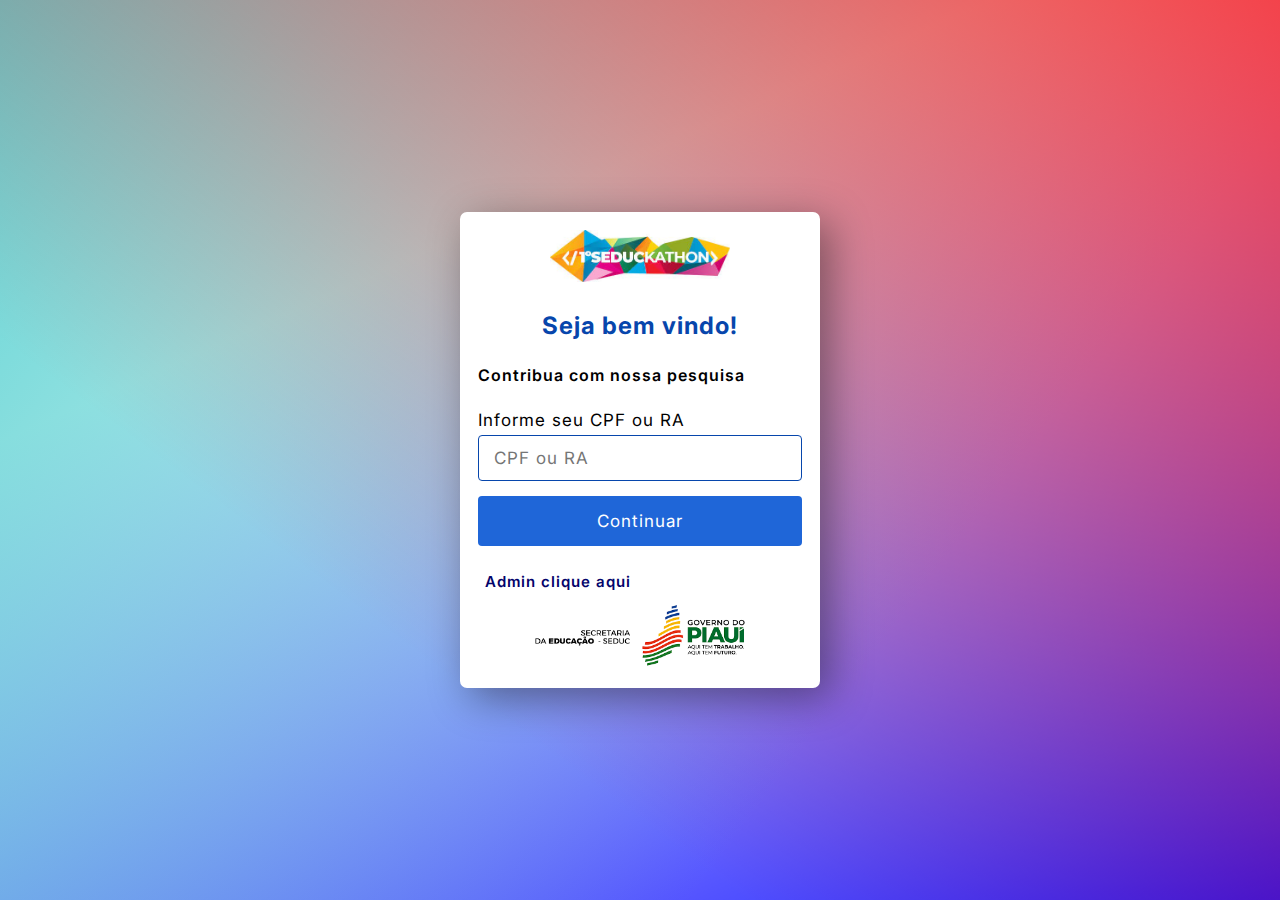
<file: index.html>
<!DOCTYPE html>
<html lang="pt-BR">
<head>
    <meta charset="UTF-8">
    <meta http-equiv="X-UA-Compatible" content="IE=edge">
    <meta name="viewport" content="width=device-width, initial-scale=1.0, shrink-to-fit=no">
    <link rel="shortcut icon" type="image/ico" href="img/favicon.ico"/>
    <link rel="stylesheet" href="css/style.css">
    <title>Home</title>
</head>
<body>

    <div class="page">
        <form action="/pagina2.html" method="GET" class="formLogin">
            <div class="imgSeduckaton">
                <img src="img/seduckaton.jpg" alt="Seduckathon" width="180" height="" title="Seduckathon"/>
            </div>
            
            <h2>Seja bem vindo!</h2>
            <p>Contribua com nossa pesquisa</p>
            <label for="cpf_ra">Informe seu CPF ou RA</label>
            <input type="text" id="cpf_ra" name="cpf_ra" onkeypress="return onlynumber();" autocomplete="off" minlength="11" maxlength="11" placeholder="CPF ou RA" autofocus="true" required />
            <button type="submit" value="" class="btn">Continuar</button>
            <p><a href="/login.html" class="link-voltar">Admin clique aqui</a></p>
            <div class="imgSeduc">
                <img src="img/seducpi.png" alt="SEDUC-PI" width="240" height="" title="SEDUC-PI"/>
            </div>
        </form>
    </div>

    <!-- Script para aceitar somente numeros no campo input do cpf -->
    <script type='text/javascript' language="javascript">
        function onlynumber(evt) {
            var theEvent = evt || window.event;
            var key = theEvent.keyCode || theEvent.which;
            key = String.fromCharCode( key );
            var regex = /^[0-9.]+$/;
            if( !regex.test(key) ) { 
            theEvent.returnValue = false;
            if(theEvent.preventDefault) theEvent.preventDefault();
            }
        }
    </script>

</body>
</html>
</file>
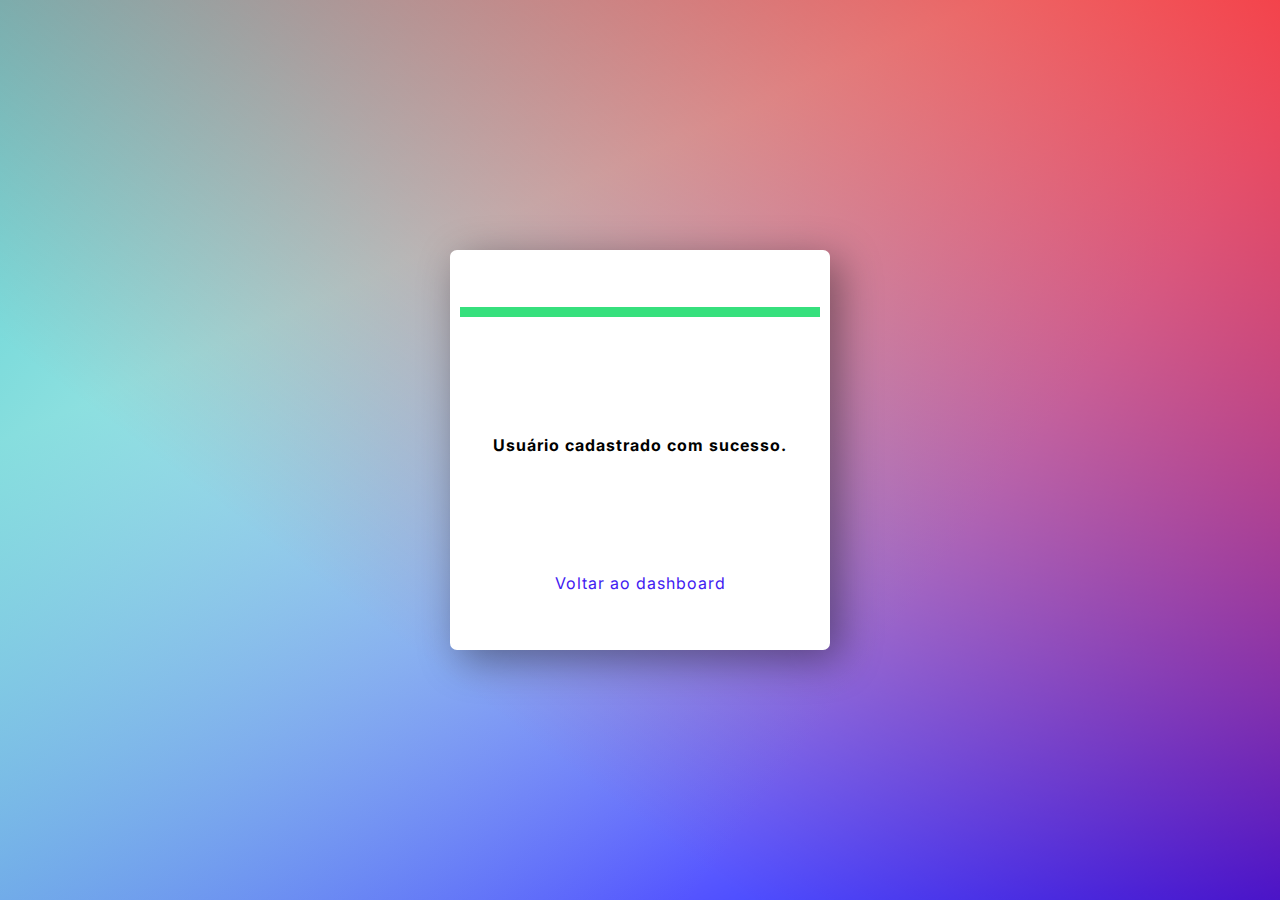
<file: cadSuccess.html>
<!DOCTYPE html>
<html lang="pt-BR">

<head>
    <meta charset="UTF-8">
    <meta http-equiv="X-UA-Compatible" content="IE=edge">
    <meta name="viewport" content="width=device-width, initial-scale=1.0, shrink-to-fit=no">
    <link rel="shortcut icon" type="image/ico" href="img/favicon.ico"/>
    <link rel="stylesheet" href="css/style.css">
    <script src="https://code.jquery.com/jquery-3.6.0.min.js"></script>
    <title>Feedback</title>
</head>

<body>

    <div class="page">
        <div class="cx-success">
            <hr/>
            <h4>Usuário cadastrado com sucesso.</h4>          
            <a href="/dashboard.html">Voltar ao dashboard</a>
        </div>
    </div>

</body> 
</html>
</file>
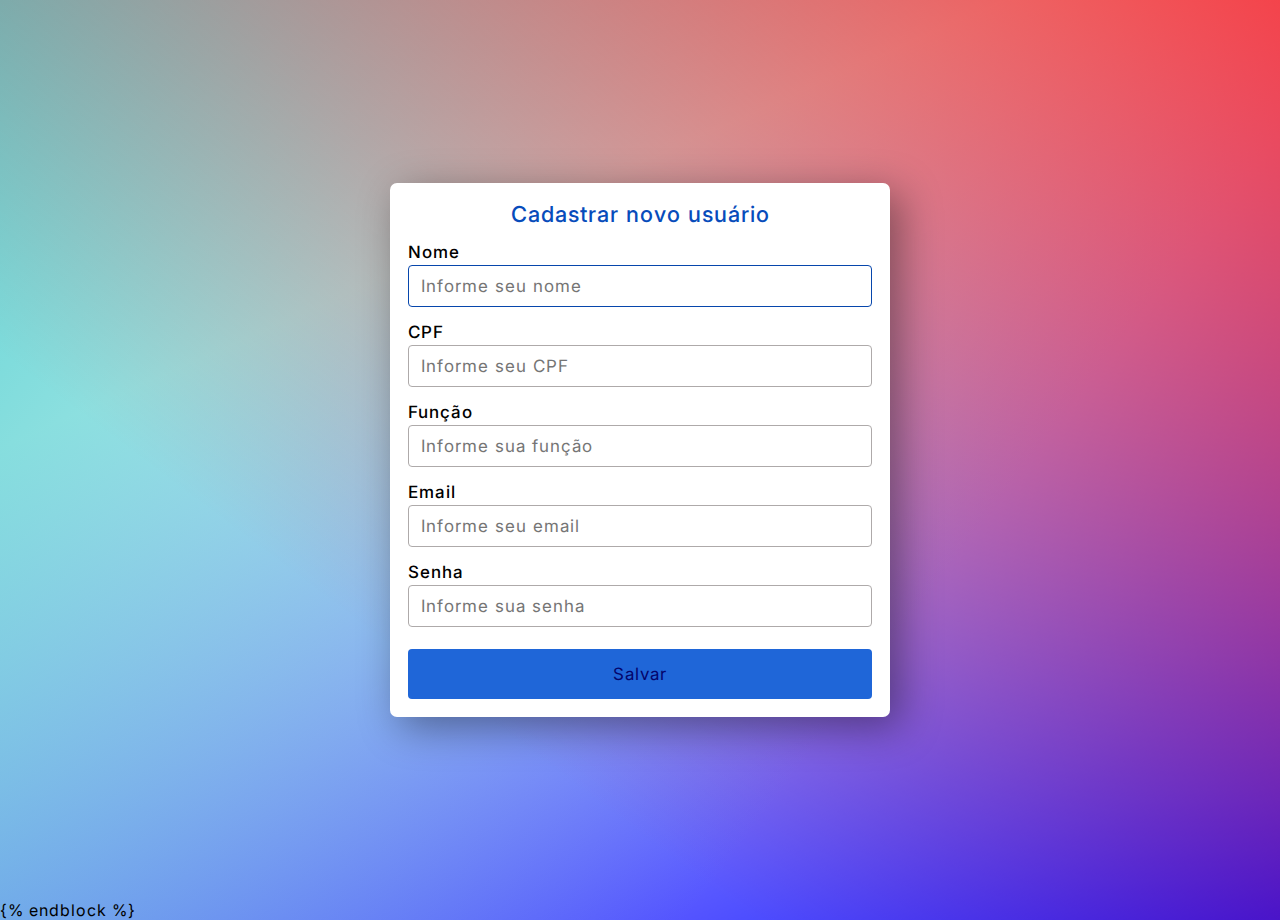
<file: create_user.html>
<!DOCTYPE html>
<html lang="pt-BR">
<head>
    <meta charset="UTF-8">
    <meta http-equiv="X-UA-Compatible" content="IE=edge">
    <meta name="viewport" content="width=device-width, initial-scale=1.0, shrink-to-fit=no">
    <link rel="shortcut icon" type="image/ico" href="img/favicon.ico"/>
    <link rel="stylesheet" href="css/style.css">
    <title>Feedback</title>
</head>

<body>
    <div class="page">
        <form action="/cadSuccess.html" method="" class="formCad" id="myForm">
            <p>Cadastrar novo usuário</p>
            <div class="form-group">
                <label for="nome">Nome</label>
                <input type="text" name="nome" id="nome"
                    placeholder="Informe seu nome" class="form-control"
                    autofocus="true" minlength="5" autocomplete="off" required/>
            </div>

            <div class="form-group">
                <label for="cpf">CPF</label>
                <input type="text" name="cpf" id="cpf"
                    placeholder="Informe seu CPF" class="form-control"
                    onkeypress="return onlynumber();" minlength="11" maxlength="11" autocomplete="off" required/>
            </div>

            <div class="form-group">
                <label for="funcao">Função</label>
                <input type="text" name="funcao" id="funcao"
                    placeholder="Informe sua função" class="form-control"
                    autocomplete="off" />
            </div>

            <div class="form-group">
                <label for="email">Email</label>
                <input type="email" name="email" id="email"
                    placeholder="Informe seu email" class="form-control"
                    minlength="6" autocomplete="off" required/>
            </div>

            <div class="form-group">
                <label for="senha">Senha</label>
                <input type="password" name="senha" id="senha"
                    placeholder="Informe sua senha" class="form-control" minlength="6" required/>
            </div>

            <div class="form-group">
                <button type="submit" class="btn"><a href="/cadSuccess.html">Salvar</a></button>
            </div>
        </form>
    </div>

    <!-- Script para aceitar somente numeros no campo input do cpf -->
    <script type='text/javascript' language="javascript">
        function onlynumber(evt) {
            var theEvent = evt || window.event;
            var key = theEvent.keyCode || theEvent.which;
            key = String.fromCharCode( key );
            var regex = /^[0-9]+$/;
            if( !regex.test(key) ) { 
            theEvent.returnValue = false;
            if(theEvent.preventDefault) theEvent.preventDefault();
            }
        }
    </script>

{% endblock %}
</body>
</html>
</file>
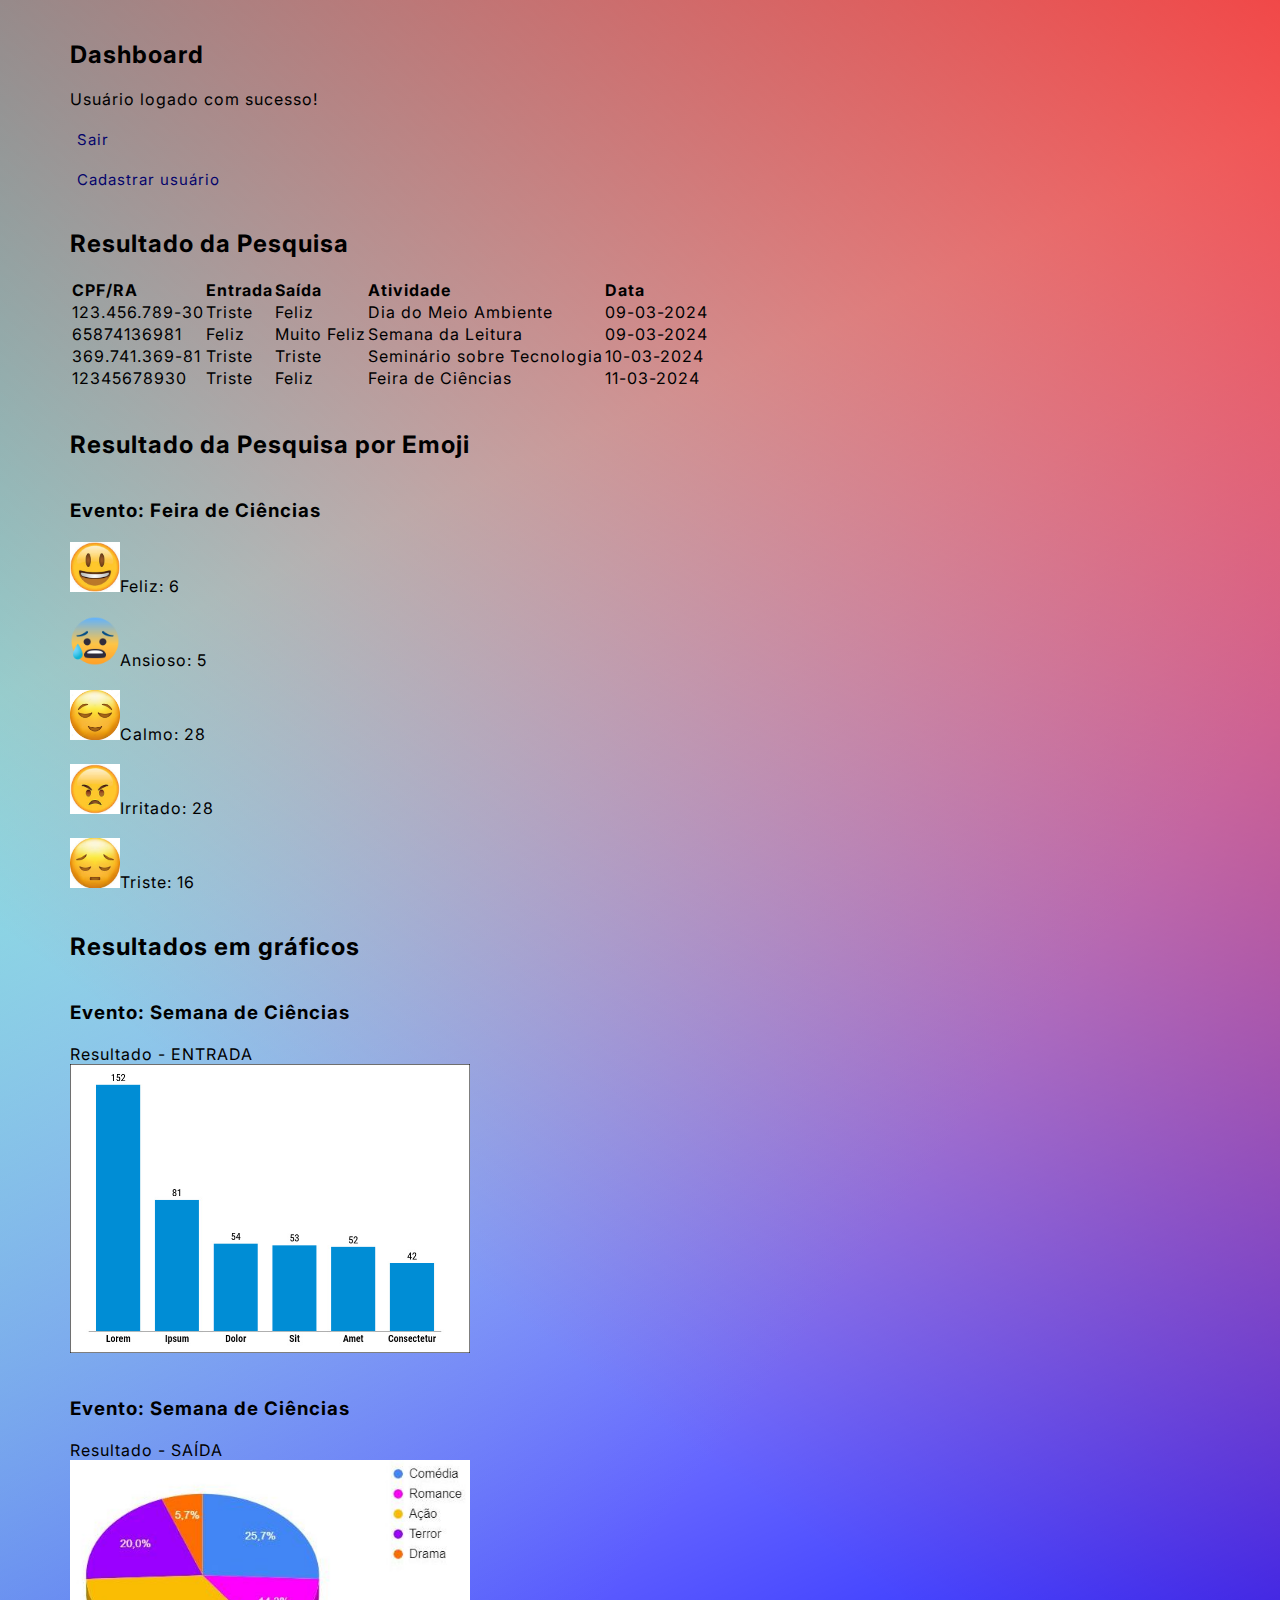
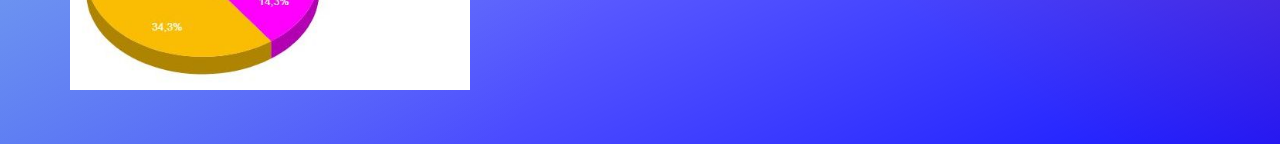
<file: dashboard.html>
<!DOCTYPE html>
<html lang="pt-BR">

<head>
    <meta charset="UTF-8">
    <meta http-equiv="X-UA-Compatible" content="IE=edge">
    <meta name="viewport" content="width=device-width, initial-scale=1.0, shrink-to-fit=no">
    <link rel="shortcut icon" type="image/ico" href="img/favicon.ico"/>
    <link rel="stylesheet" href="css/style.css">
    <script src="https://code.jquery.com/jquery-3.6.0.min.js"></script>
    <title>Feedback</title>
</head>
    <style>
        .container {
            margin-left: 70px;
            text-align: left;
            margin-bottom: 50px;
        }

        .container h2, h3 {
            margin-top: 40px;
        }

        .container p, table {
            margin-top: 20px; 
        }
    </style>
<body>
    <div class="container">
        <h2>Dashboard</h2>
        <p>Usuário logado com sucesso!</p>
        <p><a href="/logout.html" class="link-voltar">Sair</a></p>
        <p><a href="/create_user.html" class="link-voltar">Cadastrar usuário</a></p>
        <h2>Resultado da Pesquisa</h2>
        <table class="table">
            <thead>
                <tr>
                <!-- <th scope="col">#</th> -->
                <th scope="col">CPF/RA</th>
                <th scope="col">Entrada</th>
                <th scope="col">Saída</th>
                <th scope="col">Atividade</th>
                <th scope="col">Data</th>
                </tr>
            </thead>
            <tbody>
                <tr>
                    <!-- <th scope="row">1</th> -->
                    <td>123.456.789-30</td>
                    <td>Triste</td>
                    <td>Feliz</td>
                    <td>Dia do Meio Ambiente</td>
                    <td>09-03-2024</td>
                </tr>
                <tr>
                    <!-- <th scope="row">2</th> -->
                    <td>65874136981</td>
                    <td>Feliz</td>
                    <td>Muito Feliz</td>
                    <td>Semana da Leitura</td>
                    <td>09-03-2024</td>
                </tr>
                <tr>
                    <!-- <th scope="row">3</th> -->
                    <td>369.741.369-81</td>
                    <td>Triste</td>
                    <td>Triste</td>
                    <td>Seminário sobre Tecnologia</td>
                    <td>10-03-2024</td>
                </tr>
                <tr>
                    <!-- <th scope="row">1</th> -->
                    <td>12345678930</td>
                    <td>Triste</td>
                    <td>Feliz</td>
                    <td>Feira de Ciências</td>
                    <td>11-03-2024</td>
                </tr>
            </tbody>
        </table>
        <h2>Resultado da Pesquisa por Emoji</h2>
        <h3>Evento: Feira de Ciências</h3>

        <p><img src="img/feliz.jpg" alt="Feliz" width="50" height="50" title="Feliz"/>Feliz: 6</p>   
        <p><img src="img/ansioso.png" alt="Ansioso" width="50" height="50" title="Ansioso"/>Ansioso: 5</p>
        <p><img src="img/calmo.jpg" alt="Calmo" width="50" height="50" title="Calmo"/>Calmo: 28</p>
        <p><img src="img/irritado.jpg" alt="Irritado" width="50" height="50" title="Irritado"/>Irritado: 28</p>
        <p><img src="img/triste.jpg" alt="Triste" width="50" height="50" title="Triste"/>Triste: 16</p>
        
        <h2>Resultados em gráficos</h2>
        
        <h3>Evento: Semana de Ciências</h3>
        <p>Resultado - ENTRADA</p>
        <img src="img/coluna.jpg" alt="Coluna" width="400" height="" title="Gráfico Coluna"/>
        
        <h3>Evento: Semana de Ciências</h3>
        <p>Resultado - SAÍDA</p>
        <img src="img/pizza.jpg" alt="Pizza" width="400" height="" title="Gráfico Pizza"/>
    </div>

</body> 
</html>
</file>
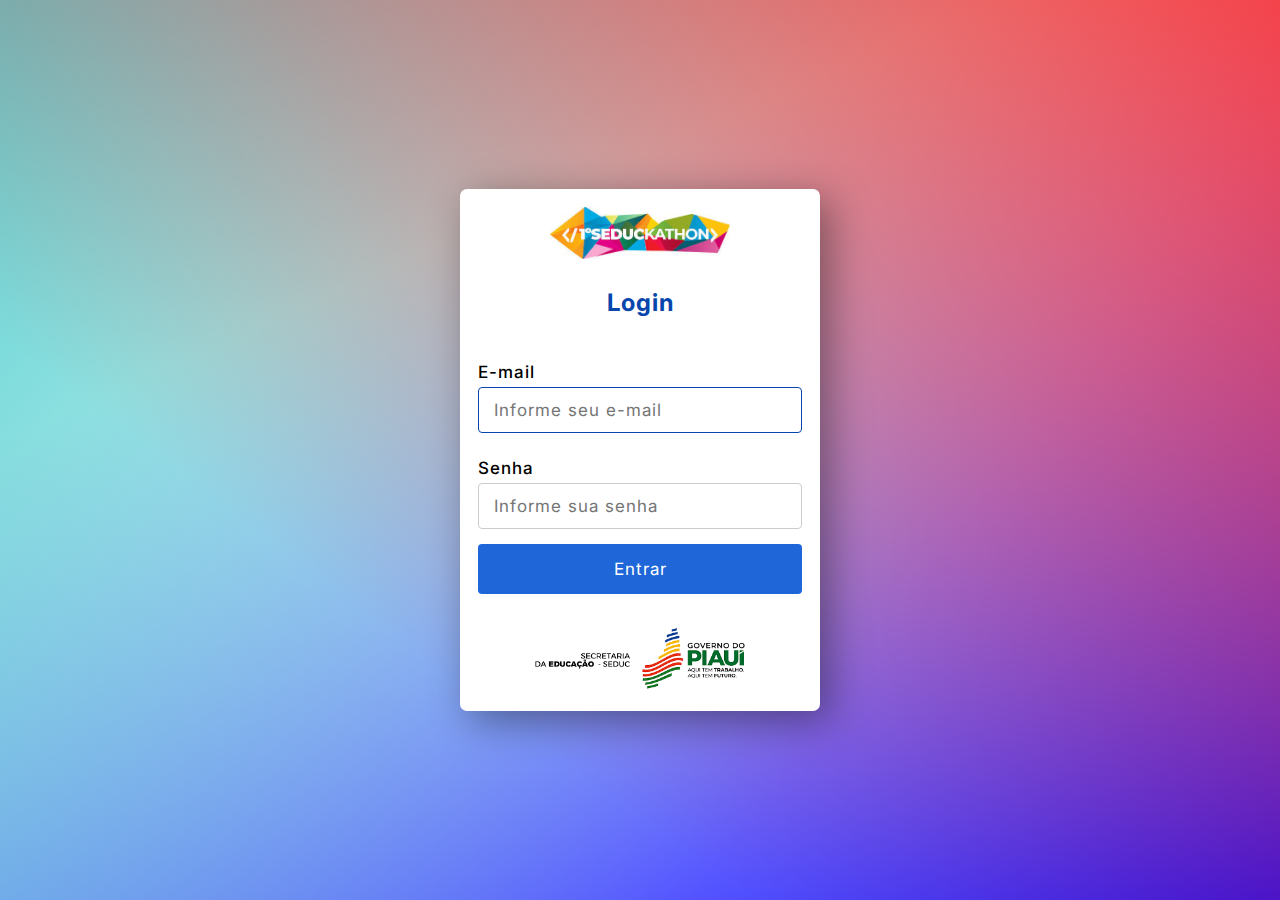
<file: login.html>
<!DOCTYPE html>
<html lang="pt-BR">
<head>
    <meta charset="UTF-8">
    <meta http-equiv="X-UA-Compatible" content="IE=edge">
    <meta name="viewport" content="width=device-width, initial-scale=1.0, shrink-to-fit=no">
    <link rel="shortcut icon" type="image/ico" href="img/favicon.ico"/>
    <link rel="stylesheet" href="css/style.css">
    <title>Feedback</title>
</head>
<body>

    <div class="page">
        <form action="/dashboard.html" method="GET" class="formLogin">
            <div class="imgSeduckaton">
                <img src="img/seduckaton.jpg" alt="Seduckathon" width="180" height="" title="Seduckathon"/>
            </div>
            
            <h2>Login</h2>

            <label class="labeLogin" for="email">E-mail</label>
            <input type="email" id="email" name="email" autocomplete="off" minlength="5" placeholder="Informe seu e-mail" autofocus="true" required />
            <label class="labeLogin" for="senha">Senha</label>
            <input type="password" id="senha" name="senha" autocomplete="off" minlength="6" placeholder="Informe sua senha" required />
            <button type="submit" class="btn">Entrar</button>
            <div class="imgSeduc">
                <img src="img/seducpi.png" alt="SEDUC-PI" width="240" height="" title="SEDUC-PI"/>
            </div>
        </form>
    </div>

</body>
</html>
</file>
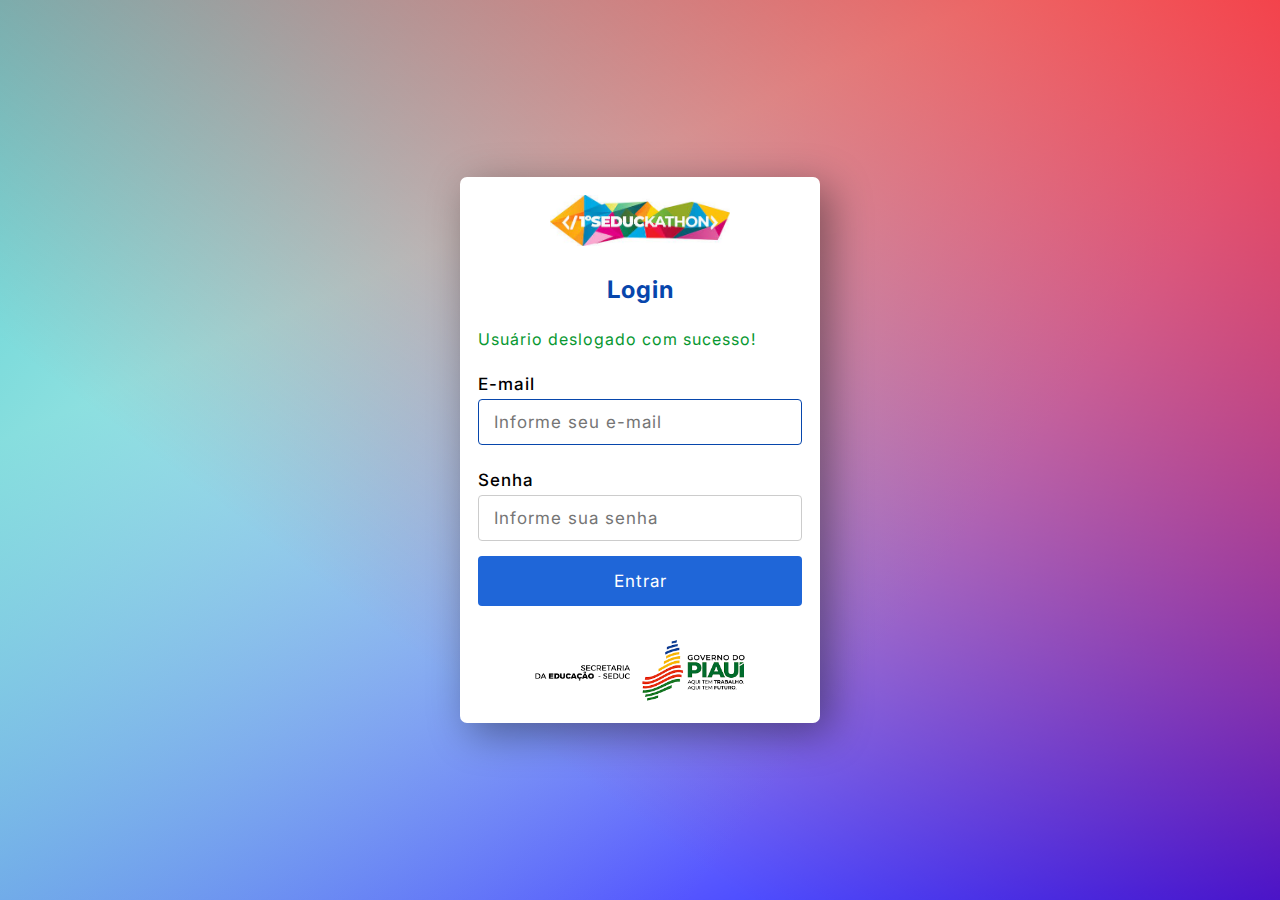
<file: logout.html>
<!DOCTYPE html>
<html lang="pt-BR">
<head>
    <meta charset="UTF-8">
    <meta http-equiv="X-UA-Compatible" content="IE=edge">
    <meta name="viewport" content="width=device-width, initial-scale=1.0, shrink-to-fit=no">
    <link rel="shortcut icon" type="image/ico" href="img/favicon.ico"/>
    <link rel="stylesheet" href="css/style.css">
    <title>Feedback</title>
</head>
    <style>
        span {
            color: #089831;
        }
    </style>
<body>

    <div class="page">
        <form action="/dashboard.html" method="GET" class="formLogin">
            <div class="imgSeduckaton">
                <img src="img/seduckaton.jpg" alt="Seduckathon" width="180" height="" title="Seduckathon"/>
            </div>
            
            <h2>Login</h2>
            <span>Usuário deslogado com sucesso!</span>
            <label class="labeLogin" for="email">E-mail</label>
            <input type="email" id="email" name="email" autocomplete="off" minlength="5" placeholder="Informe seu e-mail" autofocus="true" required />
            <label class="labeLogin" for="senha">Senha</label>
            <input type="password" id="senha" name="senha" autocomplete="off" minlength="6" placeholder="Informe sua senha" required />
            <button type="submit" class="btn">Entrar</button>
            <div class="imgSeduc">
                <img src="img/seducpi.png" alt="SEDUC-PI" width="240" height="" title="SEDUC-PI"/>
            </div>
        </form>
    </div>

</body>
</html>
</file>
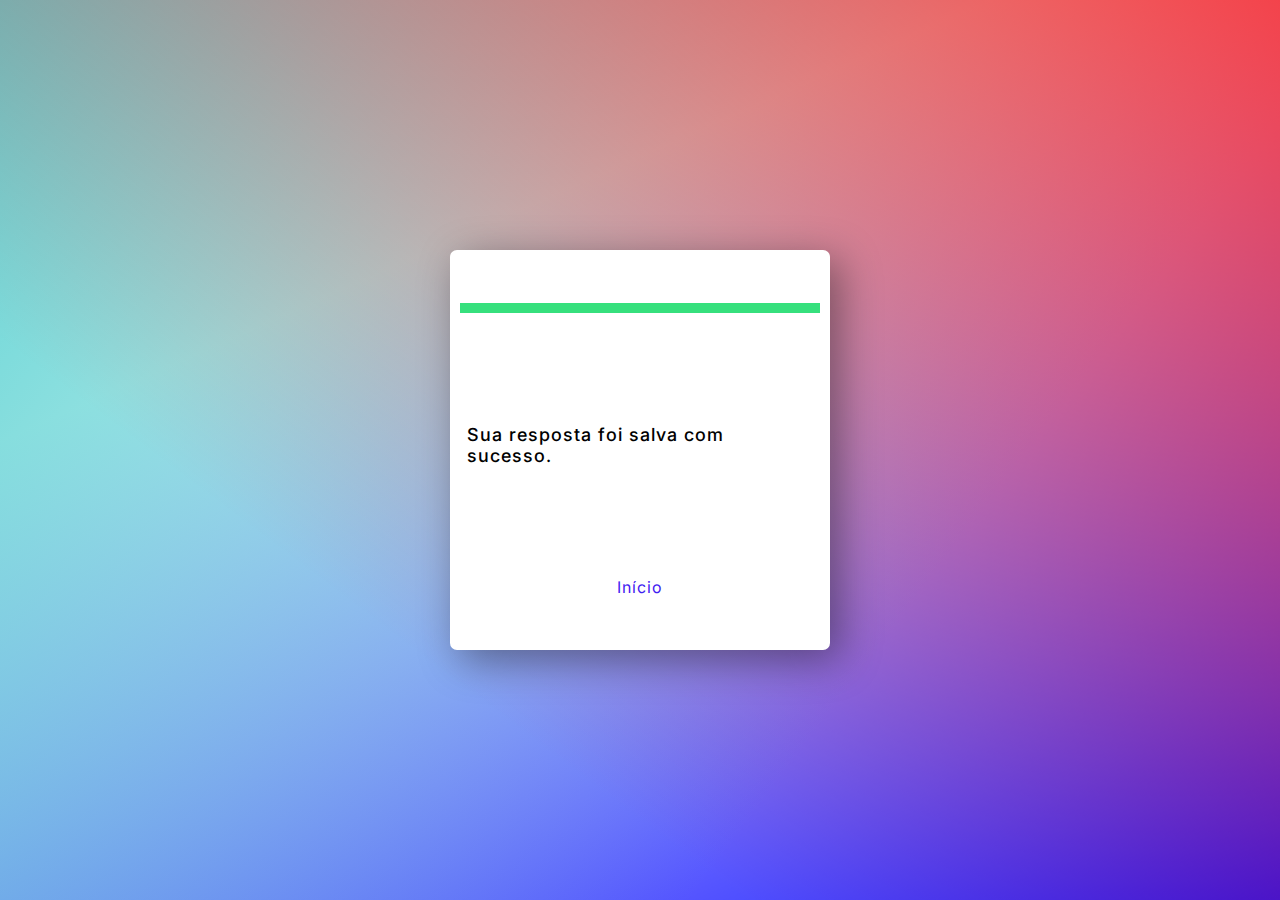
<file: msgSuccess.html>
<!DOCTYPE html>
<html lang="pt-BR">

<head>
    <meta charset="UTF-8">
    <meta http-equiv="X-UA-Compatible" content="IE=edge">
    <meta name="viewport" content="width=device-width, initial-scale=1.0, shrink-to-fit=no">
    <link rel="shortcut icon" type="image/ico" href="img/favicon.ico"/>
    <link rel="stylesheet" href="css/style.css">
    <script src="https://code.jquery.com/jquery-3.6.0.min.js"></script>
    <title>Feedback</title>
</head>

<body>
    <div class="page">
        <div class="cx-success">
            <hr/>
            <p>Sua resposta foi salva com sucesso.</p>
            <a href="/">Início</a>
        </div>
    </div>

</body> 
</html>
</file>
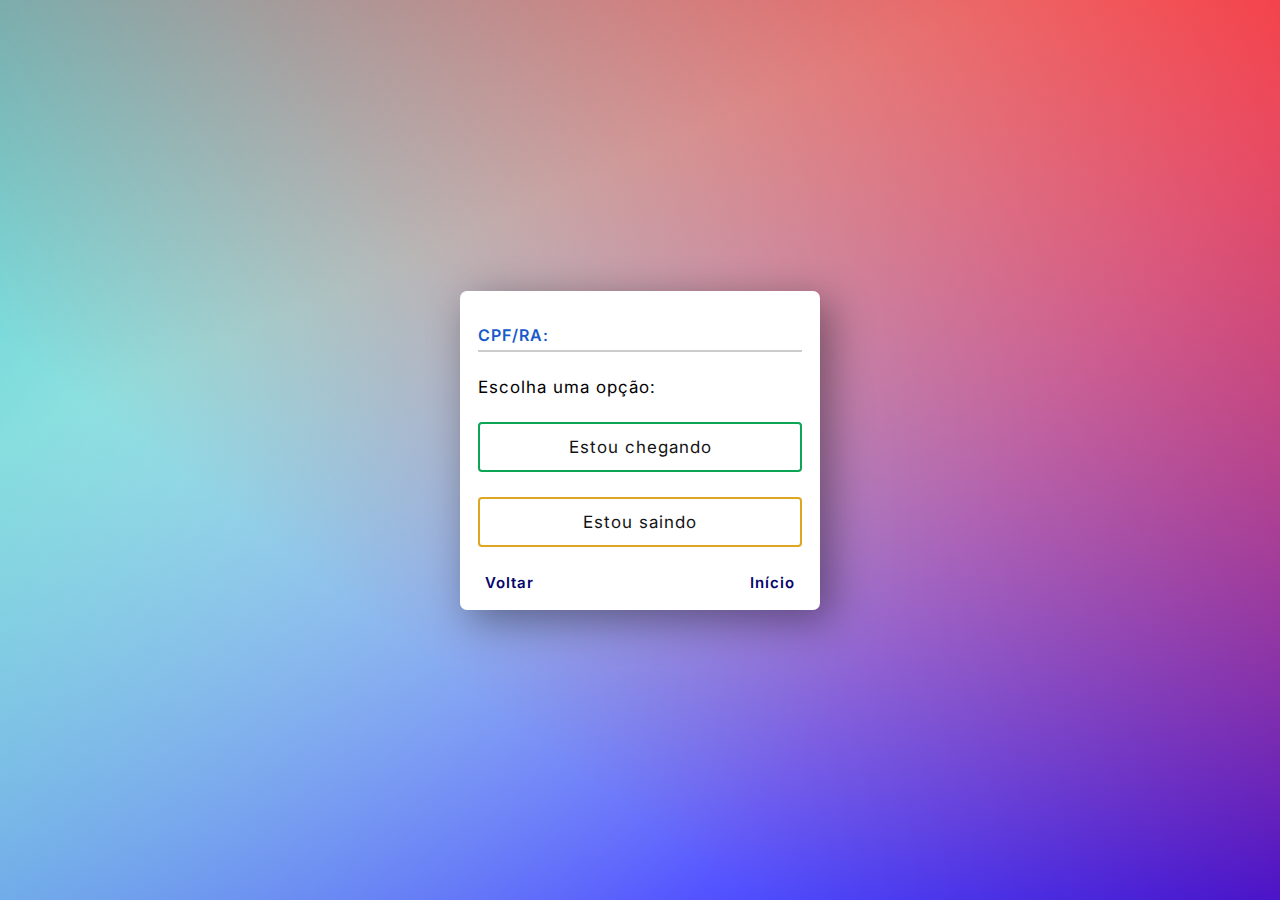
<file: pagina2.html>
<!DOCTYPE html>
<html lang="pt-BR">
<head>
    <meta charset="UTF-8">
    <meta http-equiv="X-UA-Compatible" content="IE=edge">
    <meta name="viewport" content="width=device-width, initial-scale=1.0, shrink-to-fit=no">
    <link rel="shortcut icon" type="image/ico" href="img/favicon.ico"/>
    <link rel="stylesheet" href="css/style.css">
    <title>Escolher</title>
</head>
<body>
    
    <div class="page"> 

        <div class="formLogin">
            <p class="cpf">CPF/RA: </p>
            <hr/>
            <label>Escolha uma opção:</label>
            <form action="/pagina3.html" method="GET" class="">
                <input type="text" name="cpf_ra" value="" hidden /><br>
                <button type="submit" class="btn-link chegando" value="">Estou chegando</button>
            </form>
            
            <form action="/pagina4.html" method="GET" class="">
                <input type="text" name="cpf_ra" value="" hidden /><br>
                <button type="submit" class="btn-link saindo" value="">Estou saindo</button>
            </form>
            <div class="linksFinais">
                <p><a href="javascript:history.back()" class="link-voltar">Voltar</a></p>
                <p><a href="/" class="link-voltar">Início</a></p>
            </div>
        </div>

    </div>
    
</body>
</html>
</file>
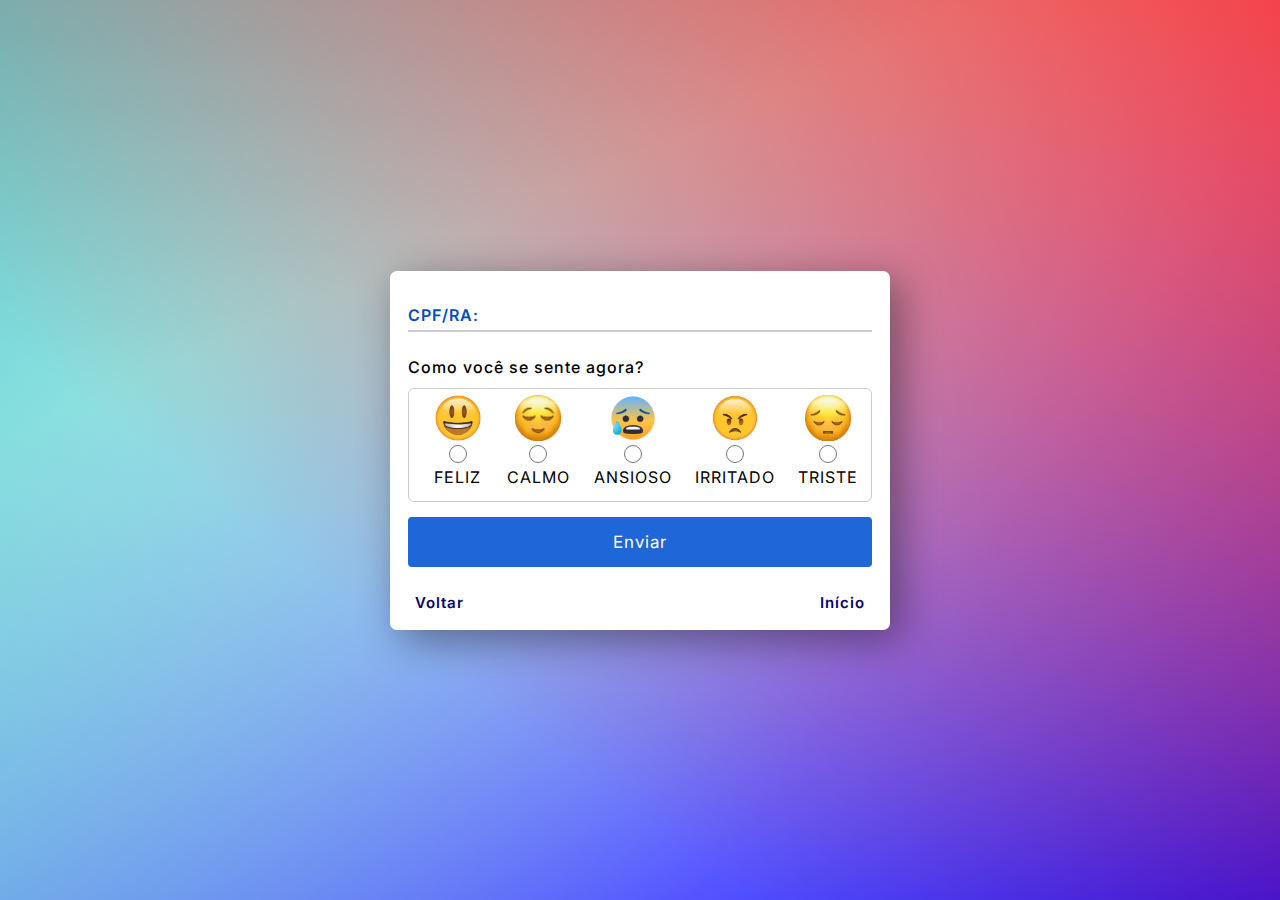
<file: pagina3.html>
<!DOCTYPE html>
<html lang="pt-BR">
<head>
    <meta charset="UTF-8">
    <meta http-equiv="X-UA-Compatible" content="IE=edge">
    <meta name="viewport" content="width=device-width, initial-scale=1.0, shrink-to-fit=no">
    <link rel="shortcut icon" type="image/ico" href="img/favicon.ico"/>
    <link rel="stylesheet" href="css/style.css">
    <title>Feedback</title>
</head>
<body>
    
    <div class="page2"> 

            <form action="/msgSuccess.html" method="GET" class="formulario" id="myForm">
                <p class="cpf">CPF/RA:</p>
                <hr/>
                <input type="text" id="cpf_ra" name="cpf_ra" value="" hidden>
                            
                <label>Como você se sente agora?</label>
                <div class="cx-emoji">
                    <div class="emoji">
                        <img src="img/feliz.jpg" alt="Feliz" width="46" height="46" title="Feliz"/>
                        <br/><input type="radio" id="status_chegada" name="status_chegada" value="FELIZ" required>                  
                        <span>FELIZ</span>
                    </div>

                    <div class="emoji">
                        <img src="img/calmo.jpg" alt="Calmo" width="46" height="46" title="Calmo"/>
                        <br/><input type="radio" id="status_chegada" name="status_chegada" value="CALMO" required>
                        <span>CALMO</span>
                    </div>

                    <div class="emoji">
                        <img src="img/ansioso.png" alt="Ansioso" width="46" height="46" title="Ansioso"/>
                        <br/><input type="radio" id="status_chegada" name="status_chegada" value="ANSIOSO" required>
                        <span>ANSIOSO</span>
                    </div>

                    <div class="emoji">
                        <img src="img/irritado.jpg" alt="Irritado" width="46" height="46" title="Irritado"/>
                        <br/><input type="radio" id="status_chegada" name="status_chegada" value="IRRITADO" required>
                        <span>IRRITADO</span>
                    </div>

                    <div class="emoji">
                        <img src="img/triste.jpg" alt="Triste" width="46" height="46" title="Triste"/>
                        <br/><input type="radio" id="status_chegada" name="status_chegada" value="TRISTE" required>
                        <span>TRISTE</span>
                    </div>
                </div>
                
                <button type="submit" class="btn" value="">Enviar</button>
                
                <div class="linksFinais">
                    <p><a href="javascript:history.back()" class="link-voltar">Voltar</a></p>
                    <p><a href="/" class="link-voltar">Início</a></p>
                </div>
            </form>

    </div>

</body>
</html>
</file>
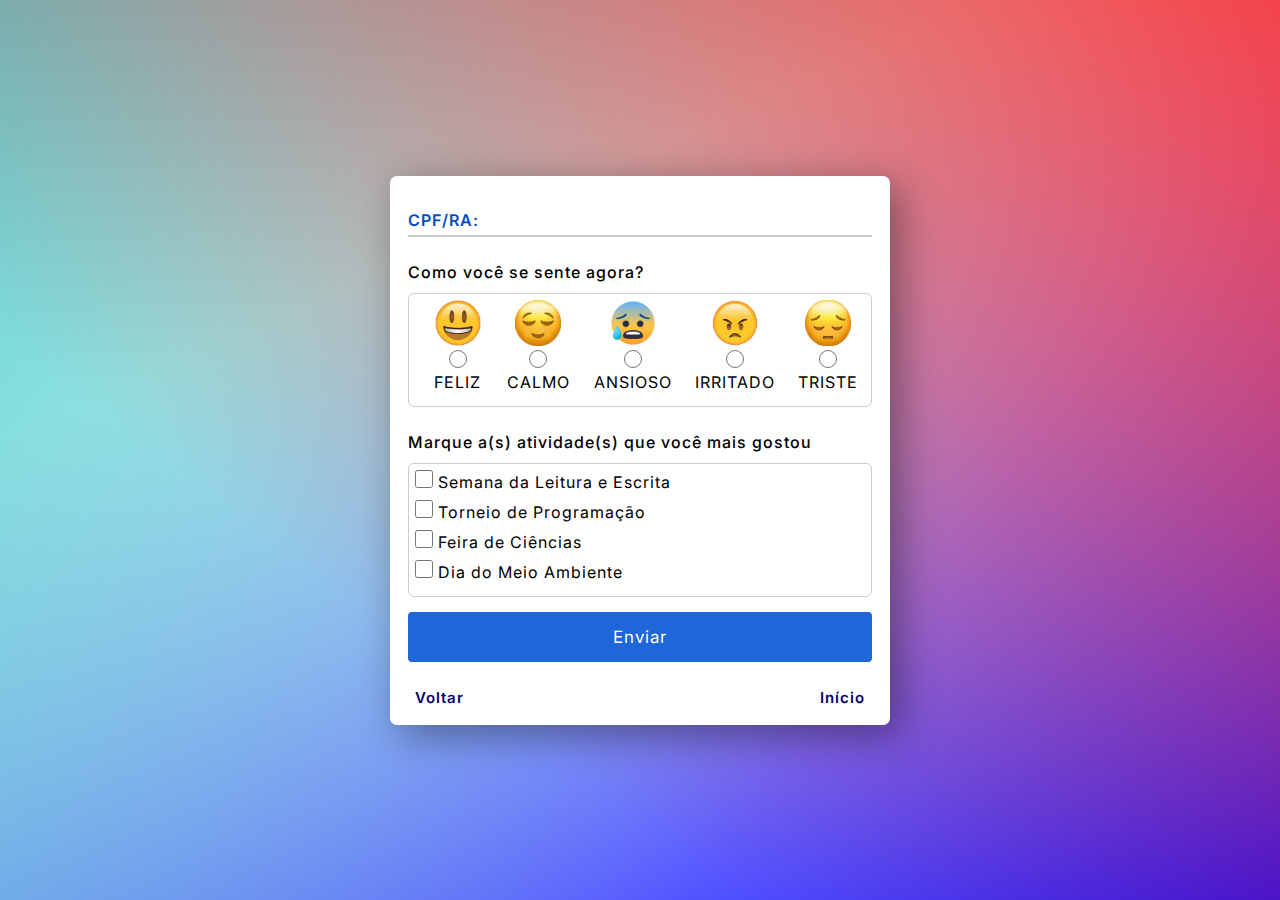
<file: pagina4.html>
<!DOCTYPE html>
<html lang="pt-BR">
<head>
    <meta charset="UTF-8">
    <meta http-equiv="X-UA-Compatible" content="IE=edge">
    <meta name="viewport" content="width=device-width, initial-scale=1.0, shrink-to-fit=no">
    <link rel="shortcut icon" type="image/ico" href="img/favicon.ico"/>
    <link rel="stylesheet" href="css/style.css">
    <script src="https://code.jquery.com/jquery-3.6.0.min.js"></script>
    <title>Feedback</title>
</head>

<body>

    <div class="page2"> 

            <form action="/msgSuccess.html" method="GET" class="formulario" id="myForm">
                <!-- <hr/> -->
                <p class="cpf">CPF/RA:</p>
                <hr/>
                <p hidden>Hoje: </p>
                <input type="text" id="cpf_ra" name="cpf_ra" value="" hidden>

                <label>Como você se sente agora?</label>
                <div class="cx-emoji">
                    <div class="emoji">
                        <img src="img/feliz.jpg" alt="Feliz" width="46" height="46" title="Feliz"/>
                        <br/><input type="radio" id="status_saida" name="status_saida" value="FELIZ" required>                  
                        <span for="">FELIZ</span>
                    </div>

                    <div class="emoji">
                        <img src="img/calmo.jpg" alt="Calmo" width="46" height="46" title="Calmo"/>
                        <br/><input type="radio" id="status_saida" name="status_saida" value="CALMO" required>
                        <span for="">CALMO</span>
                    </div>

                    <div class="emoji">
                        <img src="img/ansioso.png" alt="Ansioso" width="46" height="46" title="Ansioso"/>
                        <br/><input type="radio" id="status_saida" name="status_saida" value="ANSIOSO" required>
                        <span for="">ANSIOSO</span>
                    </div>

                    <div class="emoji">
                        <img src="img/irritado.jpg" alt="Irritado" width="46" height="46" title="Irritado"/>
                        <br/><input type="radio" id="status_saida" name="status_saida" value="IRRITADO" required>
                        <span for="">IRRITADO</span>
                    </div>

                    <div class="emoji">
                        <img src="img/triste.jpg" alt="Triste" width="46" height="46" title="Triste"/>
                        <br/><input type="radio" id="status_saida" name="status_saida" value="TRISTE" required>
                        <span for="">TRISTE</span>
                    </div>
                </div>


                <label>Marque a(s) atividade(s) que você mais gostou</label>
                <div class="cx-check">

                        <input type="checkbox" class="get_value" id="atividades" name="atividades_gostou" value=""><span class="atividade">Semana da Leitura e Escrita</span><br>
                        <input type="checkbox" class="get_value" id="atividades" name="atividades_gostou" value=""><span class="atividade">Torneio de Programação</span><br>
                        <input type="checkbox" class="get_value" id="atividades" name="atividades_gostou" value=""><span class="atividade">Feira de Ciências</span><br>
                        <input type="checkbox" class="get_value" id="atividades" name="atividades_gostou" value=""><span class="atividade">Dia do Meio Ambiente</span><br>

                </div>

                <button type="submit" class="btn" value="">Enviar</button>
                <div class="linksFinais">
                    <p><a href="javascript:history.back()" class="link-voltar">Voltar</a></p>
                    <p><a href="/" class="link-voltar">Início</a></p>
                </div>
            </form>
        
    </div>
</body>
</html>
</file>
<file: css/style.css>
@import url('https://fonts.googleapis.com/css2?family=Inter:wght@100;200;300;400;500;600;700;800;900&display=swap');

* {
  margin: 0;
  padding: 0;
  font-family: 'Inter', sans-serif;
  box-sizing: border-box;
  letter-spacing: 1px;
}

body {
  background: linear-gradient(217deg, rgba(255, 0, 0, .7), rgba(255, 0, 0, 0) 70%),
    linear-gradient(127deg, rgba(55, 200, 200, .8), rgba(55, 200, 200, 0) 70%),
    linear-gradient(336deg, rgba(0, 0, 255, .9), rgba(0, 0, 255, 0) 70%);
}

a:link {
  text-decoration: none;
  color: #04046b;
}

/* hr {
  border: none;
  background-color: #36e07d;
  box-sizing: border-box;
  width: 33%;
  height: 12px;
  margin: 10px 0 34px 0;
} */

hr {
  width: 100%;
  color: #ccc;
  border: 1px solid;
  outline: none;
}

.page {
  display: flex;
  flex-direction: column;
  align-items: center;
  align-content: center;
  justify-content: center;
  width: 100%;
  height: 100vh;
}

.page2 {
  display: flex;
  flex-direction: column;
  align-items: center;
  align-content: center;
  justify-content: center;
  width: 100%;
  height: 100vh;
}

.imgSeduckaton {
  text-align: center;
}

.imgSeduc {
  text-align: center;
  /* margin-top: 20px; */
  margin-bottom: -10px;
}

.formulario {
  display: flex;
  flex-direction: column;
  background-color: #fff;
  border-radius: 7px;
  padding: 18px;
  box-shadow: 10px 10px 40px rgba(0, 0, 0, 0.4);
  gap: 5px;
  width: 500px;
}

.formulario label {
  margin-top: 20px;
  font-weight: 500;
  margin-bottom: 6px;
}

.formulario p {
  font-weight: 600;
  color: #074cbb;
}

.formulario .btn {
  background-color: #1f66d8;
  margin: 0 auto;
  height: 50px;
  width: 100%;
  color: #fff;
  border: none;
  cursor: pointer;
  margin-top: 10px;
  margin-bottom: 20px;
  font-size: 17px;
  border-radius: 4px;
  transition: all linear 160ms;
}

.formLogin {
  display: flex;
  flex-direction: column;
  background-color: #fff;
  border-radius: 7px;
  padding: 18px;
  box-shadow: 10px 10px 40px rgba(0, 0, 0, 0.4);
  gap: 5px;
  width: 360px;
}

.formLogin h2 {
  text-align: center;
  color: #0746ac;
  margin-top: 20px;
  margin-bottom: 20px;
}

.formLogin p {
  font-weight: 600;
  /* color: #074cbb; */
}

.formLogin label {
  font-size: 17px;
  margin-top: 20px;
}

.formLogin input {
  padding: 12px 15px;
  font-size: 17px;
  border: 1px solid #ccc;
  border-radius: 4px;
  transition: all linear 160ms;
  outline: none;
}

.formLogin input:focus {
  border: 1px solid #0746ac;
}

.formLogin .btn {
  background-color: #1f66d8;
  height: 50px;
  width: 100%;
  color: #fff;
  border: none;
  cursor: pointer;
  margin-top: 10px;
  margin-bottom: 20px;
  font-size: 17px;
  border-radius: 4px;
  transition: all linear 160ms;
}

.formLogin #msgErro {
  color: #e80c0c;
}

.btn:hover {
  transform: scale(0.99);
  background-color: #0c52c2;
}

.btn-link {
  /* background-color: #1f66d8; */
  background-color: transparent;
  height: 50px;
  width: 100%;
  /* color: #fff; */
  color: #141414;
  /* border: none; */
  border: 2px solid #3c3b3b;
  cursor: pointer;
  font-size: 17px;
  border-radius: 4px;
  transition: all linear 160ms;
}

/* .btn-link:hover {
  transform: scale(0.99);
  background-color: #0c52c2;
} */

.chegando {
  border: 2px solid #0ba555;
}

.chegando:hover {
  background-color: #0ba555;
  border: none;
  color: #fff;
}

.saindo {
  border: 2px solid #dfa621;
  margin-bottom: 20px;
}

.saindo:hover {
  background-color: #eab335;
  /* background-color: #f1207e; */
  border: none;
  color: #fff;
}

.link-voltar {
  font-size: 15px;
  padding: 1px 7px;
  /* background-color: #36e07d; */
  border-radius: 4px;
}

.cx-emoji{
  display: flex;
}

.cx-emoji input {
  width: 18px;
  height: 18px;
}

.emoji {
  text-align: center;
  margin-bottom: 8px;
  margin-left: 12px;
}

.atividade {
  margin-left: 5px;
}

.get_value {
  margin-bottom: 12px;
  width: 18px;
  height: 18px;
}

#status_chegada {
  font-size: 12px;
}

.cx-emoji, .cx-check {
  border: 1px solid #ccc;
  border-radius: 6px;
  padding: 6px;
}

.cpf {
  margin-top: 16px;
  color: #175bca;
  font-weight: 500;
}

.cx-success {
  display: flex;
  flex-direction: column;
  justify-content:space-around;
  align-items: center;
  background-color: #fff;
  border-radius: 7px;
  padding: 0 10px;
  box-shadow: 10px 10px 40px rgba(0, 0, 0, 0.4);
  gap: 5px;
  width: 380px;
  height: 400px;
}

.cx-success p { 
  font-size: 18px;
  padding: 1px 7px;
  border-radius: 4px;
  font-weight: 500;
}

.cx-success a { 
  color: #3f20f1
}

.cx-success hr {
  border: none;
  background-color: #36e07d;
  box-sizing: border-box;
  width: 100%;
  height: 10px;

}.linksFinais {
  display: flex;
  justify-content: space-between;
}

.labeLogin {
  font-weight: 500;
}

.formCad {
  display: flex;
  flex-direction: column;
  background-color: #fff;
  border-radius: 7px;
  padding: 18px;
  box-shadow: 10px 10px 40px rgba(0, 0, 0, 0.4);
  gap: 5px;
  width: 500px;
}

.formCad .form-group {
  margin-top: 10px;
}

.formCad p {
  font-size: 22px;
  font-weight: 500;
  text-align: center;
  color: #074cbb;
}

.formCad label {
  font-size: 17px;
  outline: none;
  font-weight: 500;
}

.formCad input {
  padding: 10px 12px;
  font-size: 17px;
  border: 1px solid #aeaaaa;
  border-radius: 4px;
  outline: none;
  width: 100%;
  margin-top: 3px;
}

.formCad input:focus {
  border: 1px solid #0746ac;
}

.formCad .btn {
  background-color: #1f66d8;
  margin: 0 auto;
  height: 50px;
  width: 100%;
  color: #fff;
  border: none;
  cursor: pointer;
  margin-top: 7px;
  font-size: 17px;
  border-radius: 4px;
  transition: all linear 160ms;
}

@media screen and (max-width: 440px) {
  .cx-emoji{
    flex-direction: column;
  }

  .formulario {
    width: 360px;
  }

  .formulario .btn {
    width: 100%;
  }

  .emoji {
    margin-bottom: 18px;
  }

  .page {
    height: 100vmax;
  }

  .page2 {
    height: auto;
    padding: 24px 0;
  }
  
}
</file>
